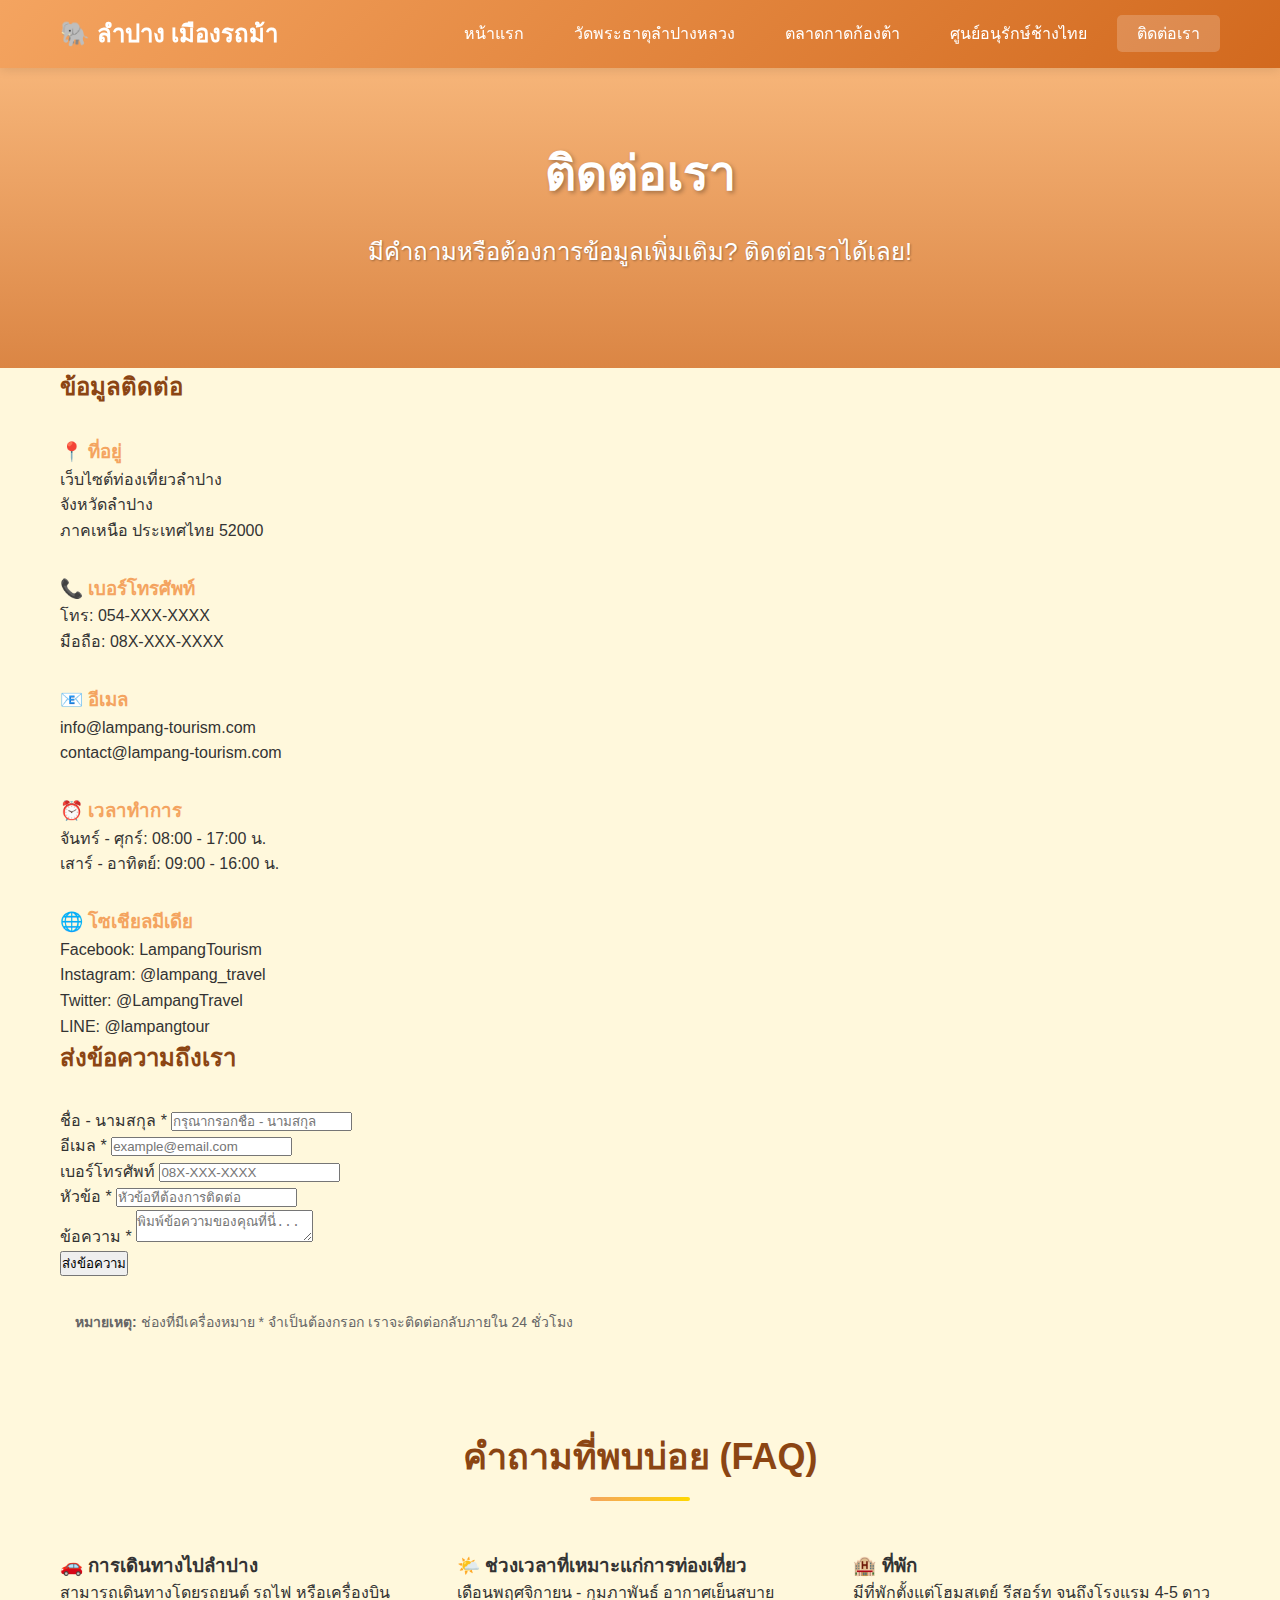
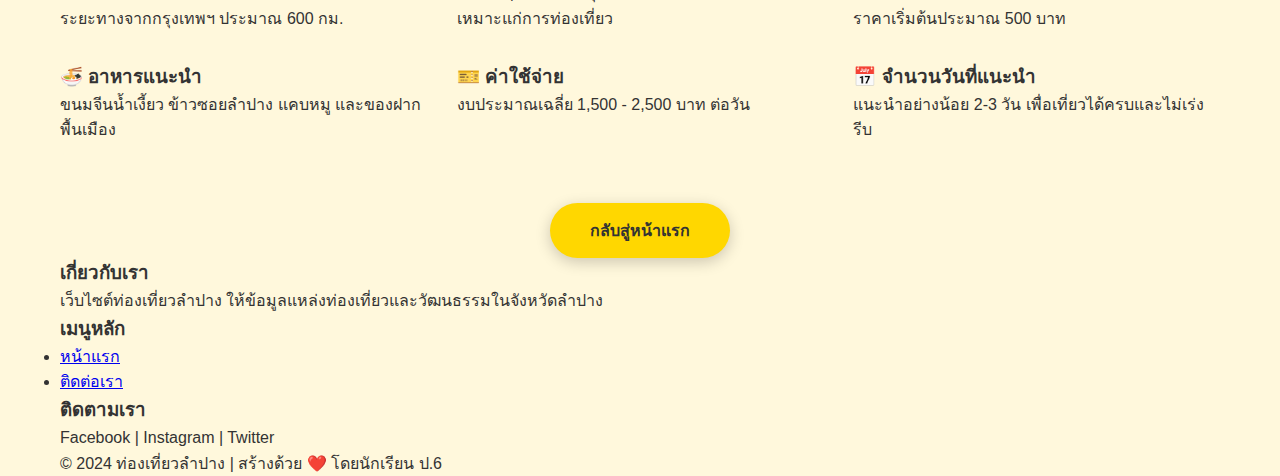
<file: contact.html>
<!DOCTYPE html>
<html lang="th">
<head>
  <meta charset="UTF-8">
  <meta name="viewport" content="width=device-width, initial-scale=1.0">
  <title>ติดต่อเรา - ท่องเที่ยวลำปาง</title>
  <link rel="stylesheet" href="styles.css">
</head>
<body>

<!-- Header และ Navigation -->
<header>
  <div class="container">
    <div class="logo">
      <h1>🐘 ลำปาง เมืองรถม้า</h1>
    </div>
    <nav>
      <ul>
        <li><a href="index.html">หน้าแรก</a></li>
        <li><a href="wat-phra-that.html">วัดพระธาตุลำปางหลวง</a></li>
        <li><a href="kad-kong-ta.html">ตลาดกาดก้องต้า</a></li>
        <li><a href="elephant-center.html">ศูนย์อนุรักษ์ช้างไทย</a></li>
        <li><a href="contact.html" class="active">ติดต่อเรา</a></li>
      </ul>
    </nav>
  </div>
</header>

<!-- Hero Section -->
<section class="hero" style="height:300px; background-image: linear-gradient(rgba(244,164,96,0.8), rgba(210,105,30,0.8)), url('https://images.unsplash.com/photo-1423666639041-f56000c27a9a?w=1600&h=400&fit=crop');">
  <div class="hero-content">
    <h2>ติดต่อเรา</h2>
    <p>มีคำถามหรือต้องการข้อมูลเพิ่มเติม? ติดต่อเราได้เลย!</p>
  </div>
</section>

<!-- Contact Section -->
<section class="contact-section">
<div class="container">
<div class="contact-container">

<!-- ข้อมูลติดต่อ -->
<div class="contact-info">
  <h2 style="color:#8B4513; margin-bottom:30px;">ข้อมูลติดต่อ</h2>

  <div style="margin-bottom:30px;">
    <h3 style="color:#F4A460;">📍 ที่อยู่</h3>
    <p>
      เว็บไซต์ท่องเที่ยวลำปาง<br>
      จังหวัดลำปาง<br>
      ภาคเหนือ ประเทศไทย 52000
    </p>
  </div>

  <div style="margin-bottom:30px;">
    <h3 style="color:#F4A460;">📞 เบอร์โทรศัพท์</h3>
    <p>
      โทร: 054-XXX-XXXX<br>
      มือถือ: 08X-XXX-XXXX
    </p>
  </div>

  <div style="margin-bottom:30px;">
    <h3 style="color:#F4A460;">📧 อีเมล</h3>
    <p>
      info@lampang-tourism.com<br>
      contact@lampang-tourism.com
    </p>
  </div>

  <div style="margin-bottom:30px;">
    <h3 style="color:#F4A460;">⏰ เวลาทำการ</h3>
    <p>
      จันทร์ - ศุกร์: 08:00 - 17:00 น.<br>
      เสาร์ - อาทิตย์: 09:00 - 16:00 น.
    </p>
  </div>

  <div>
    <h3 style="color:#F4A460;">🌐 โซเชียลมีเดีย</h3>
    <p>
      Facebook: LampangTourism<br>
      Instagram: @lampang_travel<br>
      Twitter: @LampangTravel<br>
      LINE: @lampangtour
    </p>
  </div>
</div>

<!-- ฟอร์มติดต่อ -->
<div class="contact-form">
  <h2 style="color:#8B4513; margin-bottom:30px;">ส่งข้อความถึงเรา</h2>

  <form>
    <div class="form-group">
      <label for="name">ชื่อ - นามสกุล *</label>
      <input type="text" id="name" name="name" required placeholder="กรุณากรอกชื่อ - นามสกุล">
    </div>

    <div class="form-group">
      <label for="email">อีเมล *</label>
      <input type="email" id="email" name="email" required placeholder="example@email.com">
    </div>

    <div class="form-group">
      <label for="phone">เบอร์โทรศัพท์</label>
      <input type="tel" id="phone" name="phone" placeholder="08X-XXX-XXXX">
    </div>

    <div class="form-group">
      <label for="subject">หัวข้อ *</label>
      <input type="text" id="subject" name="subject" required placeholder="หัวข้อที่ต้องการติดต่อ">
    </div>

    <div class="form-group">
      <label for="message">ข้อความ *</label>
      <textarea id="message" name="message" required placeholder="พิมพ์ข้อความของคุณที่นี่..."></textarea>
    </div>

    <button type="submit" class="submit-btn">ส่งข้อความ</button>
  </form>

  <div style="margin-top:20px; padding:15px; background:#FFF8DC; border-radius:5px;">
    <p style="font-size:14px; color:#666; margin:0;">
      <strong>หมายเหตุ:</strong> ช่องที่มีเครื่องหมาย * จำเป็นต้องกรอก เราจะติดต่อกลับภายใน 24 ชั่วโมง
    </p>
  </div>
</div>

</div>

<!-- FAQ -->
<div style="margin-top:80px;">
<h2 class="section-title">คำถามที่พบบ่อย (FAQ)</h2>

<div style="display:grid; grid-template-columns:repeat(auto-fit,minmax(300px,1fr)); gap:30px;">

<div class="faq-box">
  <h3>🚗 การเดินทางไปลำปาง</h3>
  <p>สามารถเดินทางโดยรถยนต์ รถไฟ หรือเครื่องบิน ระยะทางจากกรุงเทพฯ ประมาณ 600 กม.</p>
</div>

<div class="faq-box">
  <h3>🌤️ ช่วงเวลาที่เหมาะแก่การท่องเที่ยว</h3>
  <p>เดือนพฤศจิกายน - กุมภาพันธ์ อากาศเย็นสบาย เหมาะแก่การท่องเที่ยว</p>
</div>

<div class="faq-box">
  <h3>🏨 ที่พัก</h3>
  <p>มีที่พักตั้งแต่โฮมสเตย์ รีสอร์ท จนถึงโรงแรม 4-5 ดาว ราคาเริ่มต้นประมาณ 500 บาท</p>
</div>

<div class="faq-box">
  <h3>🍜 อาหารแนะนำ</h3>
  <p>ขนมจีนน้ำเงี้ยว ข้าวซอยลำปาง แคบหมู และของฝากพื้นเมือง</p>
</div>

<div class="faq-box">
  <h3>🎫 ค่าใช้จ่าย</h3>
  <p>งบประมาณเฉลี่ย 1,500 - 2,500 บาท ต่อวัน</p>
</div>

<div class="faq-box">
  <h3>📅 จำนวนวันที่แนะนำ</h3>
  <p>แนะนำอย่างน้อย 2-3 วัน เพื่อเที่ยวได้ครบและไม่เร่งรีบ</p>
</div>

</div>
</div>

<!-- ปุ่มกลับ -->
<div style="margin-top:60px; text-align:center;">
  <a href="index.html" class="btn">กลับสู่หน้าแรก</a>
</div>

</div>
</section>

<!-- Footer -->
<footer>
  <div class="container">
    <div class="footer-content">
      <div class="footer-section">
        <h3>เกี่ยวกับเรา</h3>
        <p>เว็บไซต์ท่องเที่ยวลำปาง ให้ข้อมูลแหล่งท่องเที่ยวและวัฒนธรรมในจังหวัดลำปาง</p>
      </div>
      <div class="footer-section">
        <h3>เมนูหลัก</h3>
        <ul>
          <li><a href="index.html">หน้าแรก</a></li>
          <li><a href="contact.html">ติดต่อเรา</a></li>
        </ul>
      </div>
      <div class="footer-section">
        <h3>ติดตามเรา</h3>
        <p>Facebook | Instagram | Twitter</p>
      </div>
    </div>
    <div class="footer-bottom">
      <p>&copy; 2024 ท่องเที่ยวลำปาง | สร้างด้วย ❤️ โดยนักเรียน ป.6</p>
    </div>
  </div>
</footer>

</body>
</html>
</file>
<file: styles.css>
/* ========== ตั้งค่าพื้นฐาน ========== */
* {
    margin: 0;
    padding: 0;
    box-sizing: border-box;
  }
  
  body {
    font-family: 'Segoe UI', Tahoma, Geneva, Verdana, sans-serif;
    line-height: 1.6;
    color: #333;
    background-color: #FFF8DC;
  }
  
  .container {
    max-width: 1200px;
    margin: 0 auto;
    padding: 0 20px;
  }
  
  /* ========== Header และ Navigation ========== */
  header {
    background: linear-gradient(135deg, #F4A460 0%, #D2691E 100%);
    box-shadow: 0 2px 10px rgba(0,0,0,0.1);
    position: sticky;
    top: 0;
    z-index: 1000;
  }
  
  header .container {
    display: flex;
    justify-content: space-between;
    align-items: center;
    padding: 15px 20px;
  }
  
  .logo h1 {
    color: white;
    font-size: 24px;
    font-weight: bold;
  }
  
  nav ul {
    display: flex;
    list-style: none;
    gap: 10px;
  }
  
  nav ul li a {
    color: white;
    text-decoration: none;
    padding: 10px 20px;
    border-radius: 5px;
    transition: all 0.3s ease;
    font-weight: 500;
  }
  
  nav ul li a:hover,
  nav ul li a.active {
    background-color: rgba(255,255,255,0.2);
    transform: translateY(-2px);
  }
  
  /* ========== Hero Section ========== */
  .hero {
    background: linear-gradient(
      rgba(244, 164, 96, 0.8),
      rgba(210, 105, 30, 0.8)
    ),
    url('images/lampang2.jpg') center/cover;
    height: 500px;
    display: flex;
    align-items: center;
    justify-content: center;
    text-align: center;
    color: white;
  }
  
  .hero-content h2 {
    font-size: 48px;
    margin-bottom: 20px;
    text-shadow: 2px 2px 4px rgba(0,0,0,0.3);
  }
  
  .hero-content p {
    font-size: 24px;
    margin-bottom: 30px;
    text-shadow: 1px 1px 2px rgba(0,0,0,0.3);
  }
  
  .btn {
    display: inline-block;
    padding: 15px 40px;
    background-color: #FFD700;
    color: #333;
    text-decoration: none;
    border-radius: 50px;
    font-weight: bold;
    transition: all 0.3s ease;
    box-shadow: 0 4px 15px rgba(0,0,0,0.2);
  }
  
  .btn:hover {
    background-color: #FFA500;
    transform: translateY(-3px);
    box-shadow: 0 6px 20px rgba(0,0,0,0.3);
  }
  
  /* ========== Section Title ========== */
  .section-title {
    text-align: center;
    font-size: 36px;
    color: #8B4513;
    margin-bottom: 50px;
    position: relative;
    padding-bottom: 15px;
  }
  
  .section-title::after {
    content: '';
    position: absolute;
    bottom: 0;
    left: 50%;
    transform: translateX(-50%);
    width: 100px;
    height: 4px;
    background: linear-gradient(90deg, #F4A460, #FFD700);
    border-radius: 2px;
  }
  
  /* ========== About Section ========== */
  .about {
    padding: 80px 0;
    background-color: white;
  }
  
  .content-wrapper {
    display: flex;
    align-items: center;
    gap: 50px;
  }
  
  .content-text {
    flex: 1;
  }
  
  .content-text p {
    font-size: 18px;
    margin-bottom: 20px;
    text-align: justify;
    line-height: 1.8;
  }
  
  .content-image {
    flex: 1;
  }
  
  .content-image img {
    width: 100%;
    border-radius: 15px;
    box-shadow: 0 10px 30px rgba(0,0,0,0.2);
    transition: transform 0.3s ease;
  }
  
  .content-image img:hover {
    transform: scale(1.05);
  }
  
  /* ========== Attractions Section ========== */
  .attractions {
    padding: 80px 0;
  }
  
  .attraction-item {
    display: flex;
    align-items: center;
    gap: 50px;
    margin-bottom: 60px;
    background-color: white;
    padding: 40px;
    border-radius: 15px;
    box-shadow: 0 5px 20px rgba(0,0,0,0.1);
    transition: transform 0.3s ease;
  }
  
  .attraction-item:hover {
    transform: translateY(-5px);
    box-shadow: 0 10px 30px rgba(0,0,0,0.15);
  }
  
  .attraction-item.reverse {
    flex-direction: row-reverse;
  }
  
  .attraction-image {
    flex: 1;
  }
  
  .attraction-image img {
    width: 100%;
    border-radius: 10px;
    box-shadow: 0 5px 15px rgba(0,0,0,0.1);
  }
  
  .attraction-content {
    flex: 1;
  }
  
  .attraction-content h3 {
    font-size: 28px;
    color: #8B4513;
    margin-bottom: 20px;
  }
  
  .attraction-content p {
    font-size: 16px;
    line-height: 1.8;
    margin-bottom: 20px;
  }
  
  /* ========== Responsive Design ========== */
  @media (max-width: 768px) {
    header .container {
      flex-direction: column;
      gap: 15px;
    }
  
    nav ul {
      flex-wrap: wrap;
      justify-content: center;
    }
  
    .hero-content h2 {
      font-size: 32px;
    }
  
    .hero-content p {
      font-size: 18px;
    }
  
    .content-wrapper,
    .attraction-item,
    .attraction-item.reverse {
      flex-direction: column;
    }
  
    .section-title {
      font-size: 28px;
    }
  
    .gallery {
      grid-template-columns: 1fr;
    }
  }
</file>
